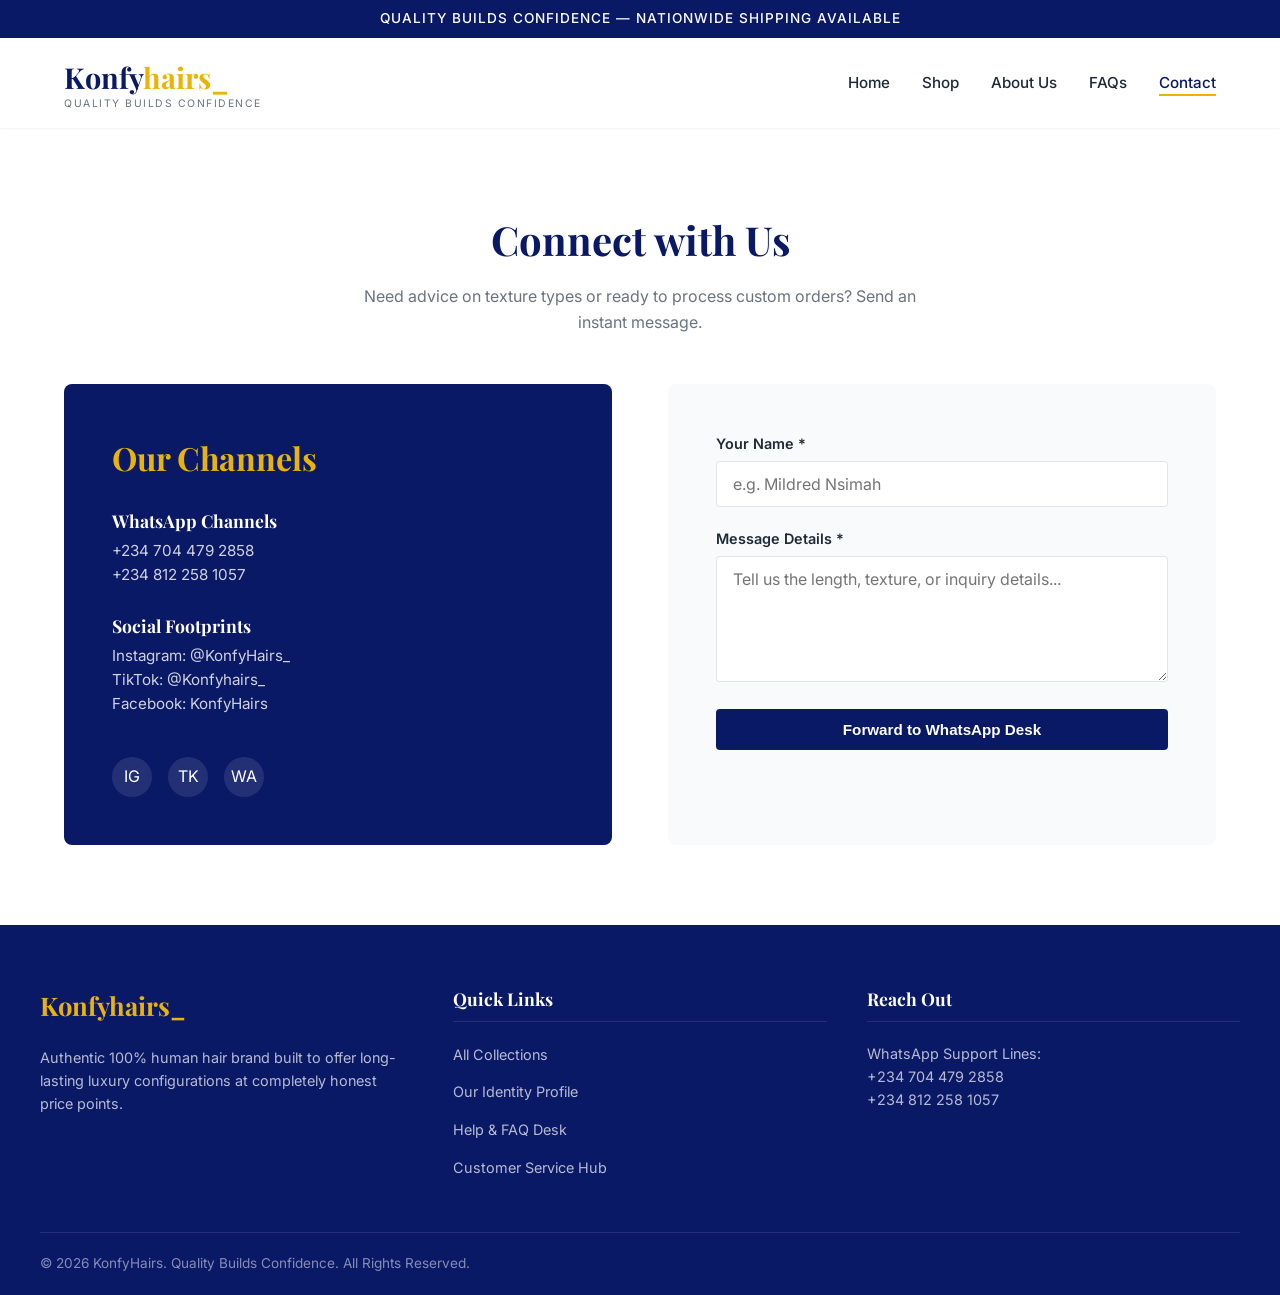
<file: contact.html>
<!DOCTYPE html>
<html lang="en">
<head>
    <meta charset="UTF-8">
    <meta name="viewport" content="width=device-width, initial-scale=1.0">
    <title>Contact Desk | KonfyHairs Operations Desk</title>
    <link rel="preconnect" href="https://fonts.googleapis.com">
    <link rel="preconnect" href="https://fonts.gstatic.com" crossorigin>
    <link href="https://fonts.googleapis.com/css2?family=Inter:wght@400;500;600&family=Playfair+Display:wght@600;700&display=swap" rel="stylesheet">
    <link rel="stylesheet" href="style.css">
</head>
<body>

    <div class="announcement-bar">
        QUALITY BUILDS CONFIDENCE — NATIONWIDE SHIPPING AVAILABLE
    </div>

    <header>
        <nav class="nav-container">
            <a href="index.html" class="logo-container">
                <div class="logo-text">Konfy<span>hairs_</span></div>
                <span class="logo-tagline">Quality Builds Confidence</span>
            </a>
            <button class="hamburger" aria-label="Toggle Navigation">&#x2630;</button>
            <ul class="nav-menu">
                <li><a href="index.html" class="nav-link">Home</a></li>
                <li><a href="products.html" class="nav-link">Shop</a></li>
                <li><a href="about.html" class="nav-link">About Us</a></li>
                <li><a href="faq.html" class="nav-link">FAQs</a></li>
                <li><a href="contact.html" class="nav-link active">Contact</a></li>
            </ul>
        </nav>
    </header>

    <main class="container section-padding">
        <div class="text-center">
            <h1 class="section-title">Connect with Us</h1>
            <p class="section-subtitle">Need advice on texture types or ready to process custom orders? Send an instant message.</p>
        </div>

        <div class="contact-grid">
            <div class="contact-info-panel">
                <h3>Our Channels</h3>
                <ul class="contact-list">
                    <li>
                        <div>
                            <h4>WhatsApp Channels</h4>
                            <p><a href="https://wa.me/2347044792858" target="_blank">+234 704 479 2858</a></p>
                            <p><a href="https://wa.me/2348122581057" target="_blank">+234 812 258 1057</a></p>
                        </div>
                    </li>
                    <li>
                        <div>
                            <h4>Social Footprints</h4>
                            <p>Instagram: @KonfyHairs_</p>
                            <p>TikTok: @Konfyhairs_</p>
                            <p>Facebook: KonfyHairs</p>
                        </div>
                    </li>
                </ul>

                <div class="social-links">
                    <a href="https://instagram.com/KonfyHairs_" class="social-icon" target="_blank">IG</a>
                    <a href="https://tiktok.com/@Konfyhairs_" class="social-icon" target="_blank">TK</a>
                    <a href="https://wa.me/2347044792858" class="social-icon" target="_blank">WA</a>
                </div>
            </div>

            <div class="contact-form">
                <form id="konfyContactForm">
                    <div class="form-group">
                        <label class="form-label" for="formName">Your Name *</label>
                        <input type="text" id="formName" class="form-control" placeholder="e.g. Mildred Nsimah" required>
                    </div>
                    <div class="form-group">
                        <label class="form-label" for="formMessage">Message Details *</label>
                        <textarea id="formMessage" rows="5" class="form-control" placeholder="Tell us the length, texture, or inquiry details..." required></textarea>
                    </div>
                    <button type="submit" class="btn btn-primary" style="width: 100%;">Forward to WhatsApp Desk</button>
                </form>
            </div>
        </div>
    </main>

    <footer>
        <div class="container footer-grid">
            <div class="footer-col">
                <h3>Konfyhairs_</h3>
                <p>Authentic 100% human hair brand built to offer long-lasting luxury configurations at completely honest price points.</p>
            </div>
            <div class="footer-col">
                <h4>Quick Links</h4>
                <ul class="footer-links">
                    <li><a href="products.html">All Collections</a></li>
                    <li><a href="about.html">Our Identity Profile</a></li>
                    <li><a href="faq.html">Help & FAQ Desk</a></li>
                    <li><a href="contact.html">Customer Service Hub</a></li>
                </ul>
            </div>
            <div class="footer-col">
                <h4>Reach Out</h4>
                <p>WhatsApp Support Lines:<br>+234 704 479 2858<br>+234 812 258 1057</p>
            </div>
        </div>
        <div class="container footer-bottom">
            <p>&copy; 2026 KonfyHairs. Quality Builds Confidence. All Rights Reserved.</p>
        </div>
    </footer>

    <script src="script.js"></script>
</body>
</html>
</file>
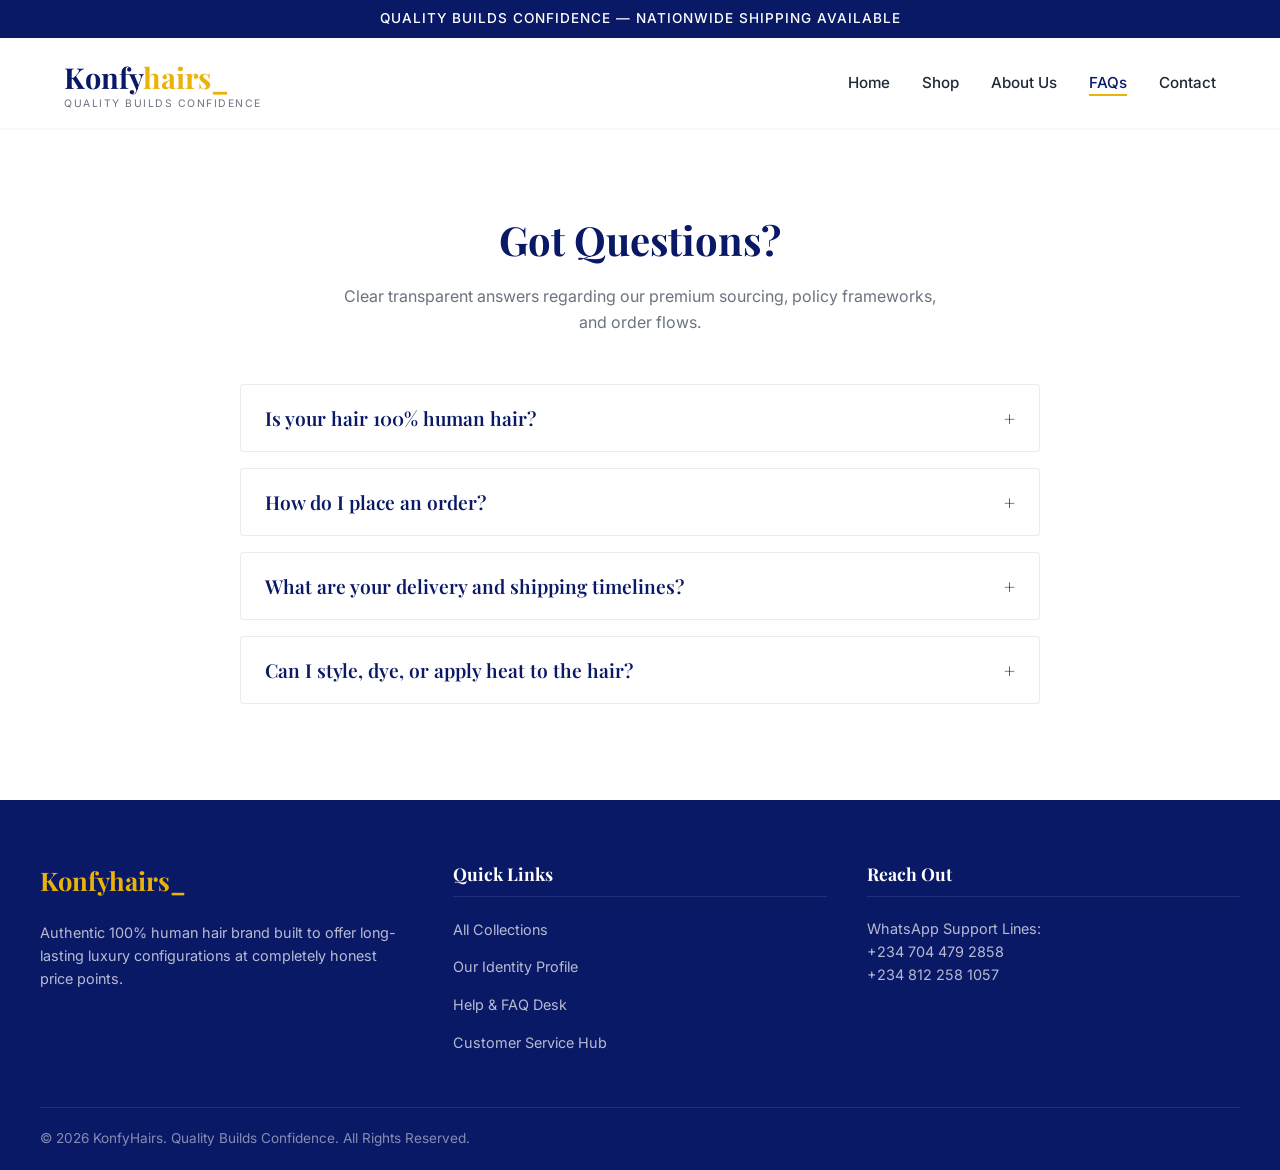
<file: faq.html>
<!DOCTYPE html>
<html lang="en">
<head>
    <meta charset="UTF-8">
    <meta name="viewport" content="width=device-width, initial-scale=1.0">
    <title>Frequently Asked Questions | KonfyHairs Support</title>
    <link rel="preconnect" href="https://fonts.googleapis.com">
    <link rel="preconnect" href="https://fonts.gstatic.com" crossorigin>
    <link href="https://fonts.googleapis.com/css2?family=Inter:wght@400;500;600&family=Playfair+Display:wght@600;700&display=swap" rel="stylesheet">
    <link rel="stylesheet" href="style.css">
</head>
<body>

    <div class="announcement-bar">
        QUALITY BUILDS CONFIDENCE — NATIONWIDE SHIPPING AVAILABLE
    </div>

    <header>
        <nav class="nav-container">
            <a href="index.html" class="logo-container">
                <div class="logo-text">Konfy<span>hairs_</span></div>
                <span class="logo-tagline">Quality Builds Confidence</span>
            </a>
            <button class="hamburger" aria-label="Toggle Navigation">&#x2630;</button>
            <ul class="nav-menu">
                <li><a href="index.html" class="nav-link">Home</a></li>
                <li><a href="products.html" class="nav-link">Shop</a></li>
                <li><a href="about.html" class="nav-link">About Us</a></li>
                <li><a href="faq.html" class="nav-link active">FAQs</a></li>
                <li><a href="contact.html" class="nav-link">Contact</a></li>
            </ul>
        </nav>
    </header>

    <main class="container section-padding">
        <div class="text-center">
            <h1 class="section-title">Got Questions?</h1>
            <p class="section-subtitle">Clear transparent answers regarding our premium sourcing, policy frameworks, and order flows.</p>
        </div>

        <div class="faq-container">
            <div class="faq-item">
                <button class="faq-header">Is your hair 100% human hair? <span class="faq-icon">+</span></button>
                <div class="faq-content">
                    <div class="faq-content-inner">
                        Yes, every unit distributed through KonfyHairs is verified 100% authentic human hair. Our strands feature aligned cuticles that prevent tangles and preserve real weight density distributions.
                    </div>
                </div>
            </div>

            <div class="faq-item">
                <button class="faq-header">How do I place an order? <span class="faq-icon">+</span></button>
                <div class="faq-content">
                    <div class="faq-content-inner">
                        Simply explore our catalog pages, click 'View Details' on your desired item, and select the 'Instant Order via WhatsApp' button. This routes you instantly to our sales desk with pre-filled item parameters for immediate confirmation.
                    </div>
                </div>
            </div>

            <div class="faq-item">
                <button class="faq-header">What are your delivery and shipping timelines? <span class="faq-icon">+</span></button>
                <div class="faq-content">
                    <div class="faq-content-inner">
                        We offer rapid nationwide shipping across Nigeria. Local orders drop within 24-48 hours, while interstate logistics paths require 3-5 business delivery days depending on exact terminal drop points.
                    </div>
                </div>
            </div>

            <div class="faq-item">
                <button class="faq-header">Can I style, dye, or apply heat to the hair? <span class="faq-icon">+</span></button>
                <div class="faq-content">
                    <div class="faq-content-inner">
                        Absolutely. Because our units contain zero synthetic filler tracks, you can bleach, dye, tint closures, and execute flat-iron straight styling smoothly. We advise utilizing high-grade thermal protectants during high heat operations.
                    </div>
                </div>
            </div>
        </div>
    </main>

    <footer>
        <div class="container footer-grid">
            <div class="footer-col">
                <h3>Konfyhairs_</h3>
                <p>Authentic 100% human hair brand built to offer long-lasting luxury configurations at completely honest price points.</p>
            </div>
            <div class="footer-col">
                <h4>Quick Links</h4>
                <ul class="footer-links">
                    <li><a href="products.html">All Collections</a></li>
                    <li><a href="about.html">Our Identity Profile</a></li>
                    <li><a href="faq.html">Help & FAQ Desk</a></li>
                    <li><a href="contact.html">Customer Service Hub</a></li>
                </ul>
            </div>
            <div class="footer-col">
                <h4>Reach Out</h4>
                <p>WhatsApp Support Lines:<br>+234 704 479 2858<br>+234 812 258 1057</p>
            </div>
        </div>
        <div class="container footer-bottom">
            <p>&copy; 2026 KonfyHairs. Quality Builds Confidence. All Rights Reserved.</p>
        </div>
    </footer>

    <script src="script.js"></script>
</body>
</html>
</file>
<file: style.css>
/* ==========================================================================
   RESET & BASE STYLES
   ========================================================================== */
:root {
    --primary-blue: #0A1966;
    --secondary-blue: #1E3A8A;
    --gold: #EAB308;
    --gold-hover: #CA8A04;
    --dark-neutral: #1F2937;
    --light-neutral: #F9FAFB;
    --white: #FFFFFF;
    --gray-muted: #6B7280;
    --font-primary: 'Playfair Display', serif;
    --font-secondary: 'Inter', sans-serif;
    --shadow-sm: 0 1px 2px 0 rgba(0, 0, 0, 0.05);
    --shadow-md: 0 4px 6px -1px rgba(0, 0, 0, 0.1), 0 2px 4px -1px rgba(0, 0, 0, 0.06);
    --transition: all 0.3s ease;
}

* {
    margin: 0;
    padding: 0;
    box-sizing: border-box;
}

body {
    font-family: var(--font-secondary);
    color: var(--dark-neutral);
    background-color: var(--white);
    line-height: 1.6;
    overflow-x: hidden;
}

h1, h2, h3, h4 {
    font-family: var(--font-primary);
    font-weight: 700;
}

a {
    text-decoration: none;
    color: inherit;
    transition: var(--transition);
}

img {
    max-width: 100%;
    display: block;
}

/* ==========================================================================
   HEADER & NAVIGATION
   ========================================================================== */
.announcement-bar {
    background-color: var(--primary-blue);
    color: var(--white);
    text-align: center;
    padding: 8px 16px;
    font-size: 0.85rem;
    font-weight: 500;
    letter-spacing: 1px;
}

header {
    background-color: var(--white);
    position: sticky;
    top: 0;
    z-index: 1000;
    box-shadow: var(--shadow-sm);
}

.nav-container {
    max-width: 1200px;
    margin: 0 auto;
    padding: 16px 24px;
    display: flex;
    justify-content: space-between;
    align-items: center;
}

.logo-container .logo-text {
    font-family: var(--font-primary);
    font-size: 1.8rem;
    font-weight: 700;
    color: var(--primary-blue);
}

.logo-container .logo-text span {
    color: var(--gold);
}

.logo-tagline {
    font-size: 0.65rem;
    text-transform: uppercase;
    letter-spacing: 1.5px;
    color: var(--gray-muted);
    display: block;
    margin-top: -4px;
}

.nav-menu {
    display: flex;
    list-style: none;
    gap: 32px;
}

.nav-link {
    font-weight: 500;
    font-size: 0.95rem;
    color: var(--dark-neutral);
    position: relative;
    padding: 4px 0;
}

.nav-link:hover, .nav-link.active {
    color: var(--primary-blue);
}

.nav-link::after {
    content: '';
    position: absolute;
    bottom: 0;
    left: 0;
    width: 0;
    height: 2px;
    background-color: var(--gold);
    transition: var(--transition);
}

.nav-link:hover::after, .nav-link.active::after {
    width: 100%;
}

.hamburger {
    display: none;
    cursor: pointer;
    background: none;
    border: none;
    font-size: 1.5rem;
    color: var(--primary-blue);
}

/* ==========================================================================
   BUTTONS & UTILITIES
   ========================================================================== */
.btn {
    display: inline-flex;
    align-items: center;
    justify-content: center;
    padding: 12px 28px;
    border-radius: 4px;
    font-weight: 600;
    font-size: 0.95rem;
    cursor: pointer;
    transition: var(--transition);
    border: none;
    gap: 8px;
}

.btn-primary {
    background-color: var(--primary-blue);
    color: var(--white);
}

.btn-primary:hover {
    background-color: var(--secondary-blue);
    transform: translateY(-2px);
}

.btn-whatsapp {
    background-color: #25D366;
    color: var(--white);
}

.btn-whatsapp:hover {
    background-color: #20BA5A;
    transform: translateY(-2px);
    box-shadow: var(--shadow-md);
}

.btn-outline {
    background-color: transparent;
    border: 2px solid var(--primary-blue);
    color: var(--primary-blue);
}

.btn-outline:hover {
    background-color: var(--primary-blue);
    color: var(--white);
}

.section-padding {
    padding: 80px 24px;
}

.container {
    max-width: 1200px;
    margin: 0 auto;
    width: 100%;
}

.text-center { text-align: center; }

.section-title {
    font-size: 2.5rem;
    color: var(--primary-blue);
    margin-bottom: 12px;
    position: relative;
}

.section-subtitle {
    font-size: 1rem;
    color: var(--gray-muted);
    max-width: 600px;
    margin: 0 auto 48px auto;
}

/* ==========================================================================
   HERO SECTION
   ========================================================================== */
.hero {
    background: linear-gradient(135deg, rgba(10, 25, 102, 0.03) 0%, rgba(234, 179, 8, 0.05) 100%);
    padding: 100px 24px;
    display: flex;
    align-items: center;
}

.hero-grid {
    display: grid;
    grid-template-columns: 1fr 1fr;
    gap: 48px;
    align-items: center;
}

.hero-content h1 {
    font-size: 3.5rem;
    line-height: 1.15;
    color: var(--primary-blue);
    margin-bottom: 20px;
}

.hero-content p {
    font-size: 1.1rem;
    color: var(--dark-neutral);
    margin-bottom: 32px;
    max-width: 540px;
}

.hero-actions {
    display: flex;
    gap: 16px;
}

.hero-image-wrapper {
    position: relative;
}

.hero-image-bg {
    position: absolute;
    bottom: -20px;
    right: -20px;
    width: 100%;
    height: 100%;
    border: 4px solid var(--gold);
    border-radius: 8px;
    z-index: 1;
}

.hero-img {
    width: 100%;
    height: 500px;
    object-fit: cover;
    border-radius: 8px;
    position: relative;
    z-index: 2;
    box-shadow: var(--shadow-md);
}

/* ==========================================================================
   CATEGORIES SECTION
   ========================================================================== */
.categories-grid {
    display: grid;
    grid-template-columns: repeat(auto-fit, minmax(250px, 1fr));
    gap: 24px;
}

.category-card {
    position: relative;
    height: 350px;
    border-radius: 8px;
    overflow: hidden;
    box-shadow: var(--shadow-sm);
}

.category-img {
    width: 100%;
    height: 100%;
    object-fit: cover;
    transition: var(--transition);
}

.category-overlay {
    position: absolute;
    inset: 0;
    background: linear-gradient(to top, rgba(10, 25, 102, 0.85) 20%, rgba(0,0,0,0) 100%);
    display: flex;
    flex-direction: column;
    justify-content: flex-end;
    padding: 24px;
    color: var(--white);
}

.category-overlay h3 {
    font-size: 1.5rem;
    margin-bottom: 4px;
}

.category-overlay span {
    font-size: 0.85rem;
    color: var(--gold);
    text-transform: uppercase;
    letter-spacing: 1px;
}

.category-card:hover .category-img {
    transform: scale(1.05);
}

/* ==========================================================================
   PRODUCTS GRID
   ========================================================================== */
.products-grid {
    display: grid;
    grid-template-columns: repeat(auto-fit, minmax(280px, 1fr));
    gap: 32px;
}

.product-card {
    background-color: var(--white);
    border-radius: 8px;
    overflow: hidden;
    box-shadow: var(--shadow-sm);
    border: 1px solid rgba(0, 0, 0, 0.05);
    transition: var(--transition);
    display: flex;
    flex-direction: column;
}

.product-card:hover {
    transform: translateY(-4px);
    box-shadow: var(--shadow-md);
}

.product-img-box {
    position: relative;
    height: 320px;
    background-color: #F3F4F6;
    overflow: hidden;
}

.product-img-box img {
    width: 100%;
    height: 100%;
    object-fit: cover;
}

.badge {
    position: absolute;
    top: 12px;
    left: 12px;
    background-color: var(--gold);
    color: var(--primary-blue);
    padding: 4px 10px;
    font-size: 0.75rem;
    font-weight: 700;
    text-transform: uppercase;
    border-radius: 2px;
}

.product-info {
    padding: 20px;
    display: flex;
    flex-direction: column;
    flex-grow: 1;
}

.product-cat {
    font-size: 0.8rem;
    color: var(--gray-muted);
    text-transform: uppercase;
    margin-bottom: 4px;
}

.product-title {
    font-size: 1.25rem;
    color: var(--primary-blue);
    margin-bottom: 8px;
}

.product-price {
    font-size: 1.2rem;
    font-weight: 700;
    color: var(--dark-neutral);
    margin-bottom: 16px;
}

.product-card .btn {
    margin-top: auto;
    width: 100%;
}

/* ==========================================================================
   ABOUT PAGE & SECTIONS
   ========================================================================== */
.about-grid {
    display: grid;
    grid-template-columns: 1fr 1fr;
    gap: 56px;
    align-items: center;
}

.about-text h3 {
    font-size: 1.8rem;
    color: var(--primary-blue);
    margin-bottom: 16px;
}

.about-text p {
    color: var(--dark-neutral);
    margin-bottom: 20px;
}

.features-row {
    display: grid;
    grid-template-columns: repeat(auto-fit, minmax(220px, 1fr));
    gap: 24px;
    margin-top: 40px;
}

.feature-box {
    padding: 24px;
    background-color: var(--light-neutral);
    border-left: 4px solid var(--gold);
    border-radius: 0 4px 4px 0;
}

.feature-box h4 {
    color: var(--primary-blue);
    margin-bottom: 8px;
    font-size: 1.1rem;
}

/* ==========================================================================
   PRODUCT DETAILS PAGE
   ========================================================================== */
.details-grid {
    display: grid;
    grid-template-columns: 1fr 1fr;
    gap: 56px;
}

.details-gallery {
    display: flex;
    flex-direction: column;
    gap: 16px;
}

.main-img-box {
    height: 500px;
    background-color: var(--light-neutral);
    border-radius: 8px;
    overflow: hidden;
}

.main-img-box img {
    width: 100%;
    height: 100%;
    object-fit: cover;
}

.details-content .product-title {
    font-size: 2.5rem;
    margin-bottom: 12px;
}

.details-content .product-price {
    font-size: 1.75rem;
    color: var(--primary-blue);
    border-bottom: 1px solid rgba(0,0,0,0.1);
    padding-bottom: 16px;
    margin-bottom: 24px;
}

.details-desc {
    margin-bottom: 24px;
}

.details-meta {
    margin-bottom: 32px;
    list-style: none;
}

.details-meta li {
    margin-bottom: 8px;
    font-size: 0.95rem;
}

.details-meta strong {
    color: var(--primary-blue);
}

/* ==========================================================================
   CONTACT PAGE
   ========================================================================== */
.contact-grid {
    display: grid;
    grid-template-columns: 1fr 1fr;
    gap: 56px;
}

.contact-info-panel {
    background-color: var(--primary-blue);
    color: var(--white);
    padding: 48px;
    border-radius: 8px;
}

.contact-info-panel h3 {
    font-size: 2rem;
    color: var(--gold);
    margin-bottom: 24px;
}

.contact-list {
    list-style: none;
    margin-bottom: 40px;
}

.contact-list li {
    display: flex;
    align-items: flex-start;
    gap: 16px;
    margin-bottom: 24px;
}

.contact-list h4 {
    font-size: 1.1rem;
    margin-bottom: 4px;
}

.contact-list p, .contact-list a {
    color: rgba(255,255,255,0.8);
    font-size: 0.95rem;
}

.social-links {
    display: flex;
    gap: 16px;
}

.social-icon {
    width: 40px;
    height: 40px;
    background-color: rgba(255,255,255,0.1);
    border-radius: 50%;
    display: flex;
    align-items: center;
    justify-content: center;
    color: var(--white);
}

.social-icon:hover {
    background-color: var(--gold);
    color: var(--primary-blue);
}

.contact-form {
    background-color: var(--light-neutral);
    padding: 48px;
    border-radius: 8px;
}

.form-group {
    margin-bottom: 20px;
}

.form-label {
    display: block;
    font-size: 0.9rem;
    font-weight: 600;
    margin-bottom: 6px;
}

.form-control {
    width: 100%;
    padding: 12px 16px;
    border: 1px solid rgba(0,0,0,0.1);
    background-color: var(--white);
    border-radius: 4px;
    font-family: var(--font-secondary);
    font-size: 1rem;
}

.form-control:focus {
    outline: none;
    border-color: var(--primary-blue);
}

/* ==========================================================================
   FAQ PAGE
   ========================================================================== */
.faq-container {
    max-width: 800px;
    margin: 0 auto;
}

.faq-item {
    background-color: var(--white);
    border: 1px solid rgba(0,0,0,0.08);
    border-radius: 4px;
    margin-bottom: 16px;
    overflow: hidden;
}

.faq-header {
    width: 100%;
    padding: 20px 24px;
    background: none;
    border: none;
    text-align: left;
    display: flex;
    justify-content: space-between;
    align-items: center;
    cursor: pointer;
    font-family: var(--font-primary);
    font-size: 1.2rem;
    font-weight: 600;
    color: var(--primary-blue);
}

.faq-icon {
    font-size: 1.2rem;
    transition: var(--transition);
}

.faq-content {
    max-height: 0;
    overflow: hidden;
    transition: max-height 0.3s ease-out;
    background-color: var(--light-neutral);
}

.faq-content-inner {
    padding: 24px;
    font-size: 0.95rem;
    color: var(--dark-neutral);
    border-top: 1px solid rgba(0,0,0,0.05);
}

.faq-item.active .faq-content {
    max-height: 300px;
}

.faq-item.active .faq-icon {
    transform: rotate(45deg);
}

/* ==========================================================================
   FOOTER
   ========================================================================== */
footer {
    background-color: var(--primary-blue);
    color: var(--white);
    padding: 60px 24px 20px 24px;
}

.footer-grid {
    display: grid;
    grid-template-columns: repeat(auto-fit, minmax(220px, 1fr));
    gap: 40px;
    margin-bottom: 40px;
}

.footer-col h3, .footer-col h4 {
    font-family: var(--font-primary);
    margin-bottom: 20px;
}

.footer-col h3 {
    font-size: 1.6rem;
    color: var(--gold);
}

.footer-col h4 {
    font-size: 1.1rem;
    border-bottom: 1px solid rgba(255,255,255,0.1);
    padding-bottom: 8px;
}

.footer-col p {
    font-size: 0.9rem;
    color: rgba(255,255,255,0.7);
    margin-bottom: 16px;
}

.footer-links {
    list-style: none;
}

.footer-links li {
    margin-bottom: 12px;
}

.footer-links a {
    font-size: 0.9rem;
    color: rgba(255,255,255,0.7);
}

.footer-links a:hover {
    color: var(--gold);
    padding-left: 4px;
}

.footer-bottom {
    border-top: 1px solid rgba(255,255,255,0.1);
    padding-top: 20px;
    display: flex;
    justify-content: space-between;
    align-items: center;
    flex-wrap: wrap;
    gap: 16px;
    font-size: 0.85rem;
    color: rgba(255,255,255,0.5);
}

/* ==========================================================================
   RESPONSIVE MEDIA QUERIES
   ========================================================================== */
@media (max-width: 992px) {
    .hero-grid, .about-grid, .details-grid, .contact-grid {
        grid-template-columns: 1fr;
        gap: 40px;
    }
    .hero-image-wrapper {
        max-width: 500px;
        margin: 0 auto;
    }
    .hero-content {
        text-align: center;
    }
    .hero-content p {
        margin: 0 auto 32px auto;
    }
    .hero-actions {
        justify-content: center;
    }
    .section-title {
        font-size: 2rem;
    }
}

@media (max-width: 768px) {
    .hamburger {
        display: block;
    }
    .nav-menu {
        position: fixed;
        top: 104px;
        left: -100%;
        width: 100%;
        height: calc(100vh - 104px);
        background-color: var(--white);
        flex-direction: column;
        align-items: center;
        padding-top: 48px;
        gap: 24px;
        transition: var(--transition);
        box-shadow: var(--shadow-md);
        z-index: 999;
    }
    .nav-menu.active {
        left: 0;
    }
    .hero-content h1 {
        font-size: 2.5rem;
    }
}
</file>
